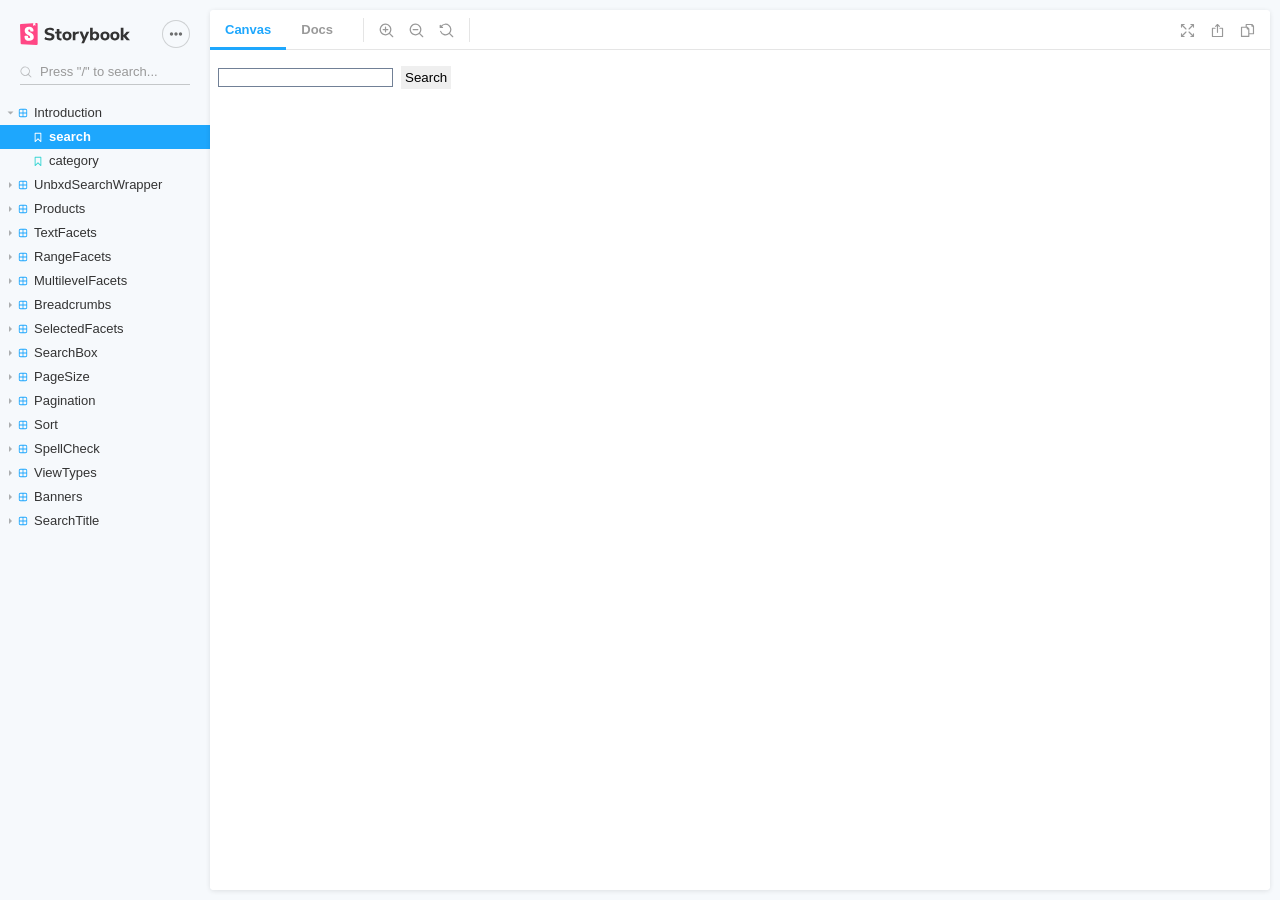
<file: index.html>
<!doctype html><html lang="en"><head><meta charset="utf-8"/><title>Storybook</title><meta name="viewport" content="width=device-width,initial-scale=1"/><style>html, body {
    overflow: hidden;
    height: 100%;
    width: 100%;
    margin: 0;
    padding: 0;
  }</style><script>/* globals window */
  /* eslint-disable no-underscore-dangle */
  try {
    if (window.top !== window) {
      window.__REACT_DEVTOOLS_GLOBAL_HOOK__ = window.top.__REACT_DEVTOOLS_GLOBAL_HOOK__;
    }
  } catch (e) {
    // eslint-disable-next-line no-console
    console.warn('unable to connect to top frame for connecting dev tools');
  }</script><style>#root[hidden],
      #docs-root[hidden] {
        display: none !important;
      }</style></head><body><div id="root"></div><div id="docs-root"></div><script>window['DOCS_MODE'] = false;</script><script src="runtime~main.286b69a873d49f2f199c.bundle.js"></script><script src="vendors~main.9d4e52c0f0dc4709072e.bundle.js"></script><script src="main.f4c1c3a547b04ed92ee2.bundle.js"></script></body></html>
</file>
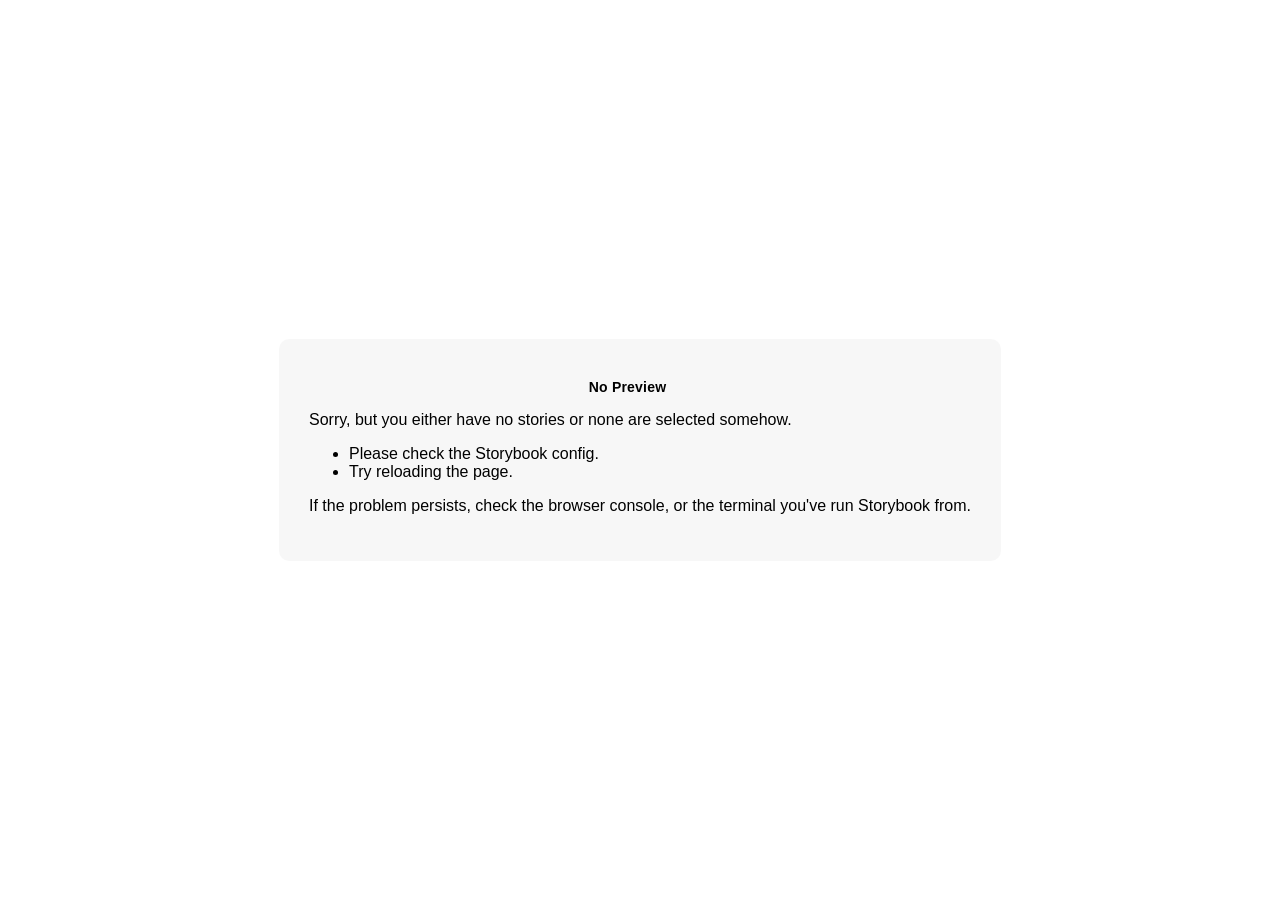
<file: iframe.html>
<!doctype html><html lang="en"><head><meta charset="utf-8"><title>Storybook</title><meta name="viewport" content="width=device-width,initial-scale=1"><base target="_parent"><style>:not(.sb-show-main) > .sb-main,
  :not(.sb-show-nopreview) > .sb-nopreview,
  :not(.sb-show-errordisplay) > .sb-errordisplay {
    display: none;
  }

  .sb-wrapper {
    position: fixed;
    top: 0;
    bottom: 0;
    left: 0;
    right: 0;
    padding: 20px;
    font-family: "Nunito Sans", -apple-system, ".SFNSText-Regular", "San Francisco", BlinkMacSystemFont, "Segoe UI", "Helvetica Neue", Helvetica, Arial, sans-serif;
    -webkit-font-smoothing: antialiased;
    overflow: auto;
  }

  .sb-heading {
    font-size: 14px;
    font-weight: 600;
    letter-spacing: 0.2px;
    margin: 10px 0;
    padding-right: 25px;
  }

  .sb-nopreview {
    display: flex;
    align-content: center;
    justify-content: center;
  }

  .sb-nopreview_main {
    margin: auto;
    padding: 30px;
    border-radius: 10px;
    background: rgba(0,0,0,0.03);
  }

  .sb-nopreview_heading {
    text-align: center;
  }

  .sb-errordisplay {
    border: 20px solid rgb(187, 49, 49);
    background: #222;
    color: #fff;
    z-index: 999999;
  }

  .sb-errordisplay_code {
    padding: 10px;
    background: #000;
    color: #eee;
    font-family: "Operator Mono", "Fira Code Retina", "Fira Code", "FiraCode-Retina", "Andale Mono", "Lucida Console", Consolas, Monaco, monospace;
  }

  .sb-errordisplay pre {
    white-space: pre-wrap;
  }</style><script>/* globals window */
  /* eslint-disable no-underscore-dangle */
  try {
    if (window.top !== window) {
      window.__REACT_DEVTOOLS_GLOBAL_HOOK__ = window.top.__REACT_DEVTOOLS_GLOBAL_HOOK__;
      window.__VUE_DEVTOOLS_GLOBAL_HOOK__ = window.top.__VUE_DEVTOOLS_GLOBAL_HOOK__;
      window.top.__VUE_DEVTOOLS_CONTEXT__ = window.document;
    }
  } catch (e) {
    // eslint-disable-next-line no-console
    console.warn('unable to connect to top frame for connecting dev tools');
  }</script><link href="main.css" rel="stylesheet"><style>#root[hidden],
      #docs-root[hidden] {
        display: none !important;
      }</style></head><body><div class="sb-nopreview sb-wrapper"><div class="sb-nopreview_main"><h1 class="sb-nopreview_heading sb-heading">No Preview</h1><p>Sorry, but you either have no stories or none are selected somehow.</p><ul><li>Please check the Storybook config.</li><li>Try reloading the page.</li></ul><p>If the problem persists, check the browser console, or the terminal you've run Storybook from.</p></div></div><div class="sb-errordisplay sb-wrapper"><pre id="error-message" class="sb-heading"></pre><pre class="sb-errordisplay_code"><code id="error-stack"></code></pre></div><div id="root"></div><div id="docs-root"></div><script src="runtime~main.a4f03b9b4770ca3064b0.bundle.js"></script><script src="vendors~main.a4f03b9b4770ca3064b0.bundle.js"></script><script src="main.a4f03b9b4770ca3064b0.bundle.js"></script></body></html>
</file>
<file: main.css>
/*! normalize.css v8.0.1 | MIT License | github.com/necolas/normalize.css */

*,::before,::after{
  box-sizing:border-box;
  border-width:0;
  border-style:solid;
  border-color:#e2e8f0
}

.grid-cols-1{
  grid-template-columns:repeat(1, minmax(0, 1fr))
}

.grid-cols-2{
  grid-template-columns:repeat(2, minmax(0, 1fr))
}

.grid-cols-3{
  grid-template-columns:repeat(3, minmax(0, 1fr))
}

.grid-cols-4{
  grid-template-columns:repeat(4, minmax(0, 1fr))
}

.grid-cols-5{
  grid-template-columns:repeat(5, minmax(0, 1fr))
}

.grid-cols-6{
  grid-template-columns:repeat(6, minmax(0, 1fr))
}

.grid-cols-7{
  grid-template-columns:repeat(7, minmax(0, 1fr))
}

.grid-cols-8{
  grid-template-columns:repeat(8, minmax(0, 1fr))
}

.grid-cols-9{
  grid-template-columns:repeat(9, minmax(0, 1fr))
}

.grid-cols-10{
  grid-template-columns:repeat(10, minmax(0, 1fr))
}

.grid-cols-11{
  grid-template-columns:repeat(11, minmax(0, 1fr))
}

.grid-cols-12{
  grid-template-columns:repeat(12, minmax(0, 1fr))
}

.UNX-products__list{
  display:grid;
  grid-gap:1rem;
  gap:1rem;
  padding:1rem
}

.UNX-productCard__container .-image{
  height:200px;
  width:200px
}

.UNX-swatch__list{
  display:flex
}

.UNX-swatch__list .UNX-swatch__item{
  margin:0.25rem
}

.UNX-swatch__list .UNX-swatch__item.-active{
  border-width:2px;
  --border-opacity:1;
  border-color:#718096;
  border-color:rgba(113, 128, 150, var(--border-opacity))
}

.UNX-swatch__list .-image{
  height:30px;
  width:30px
}

.UNX-slider__container{
  margin:1rem;
  width:90%
}

.UNX-slider__container .UNX-sliderTrack__container{
  --bg-opacity:1;
  background-color:#cbd5e0;
  background-color:rgba(203, 213, 224, var(--bg-opacity));
  height:0.25rem;
  margin-top:0.75rem;
  margin-bottom:0.75rem;
  position:relative;
  display:flex;
  align-items:center
}

.UNX-slider__container .UNX-slider__thumb{
  --bg-opacity:1;
  background-color:#48bb78;
  background-color:rgba(72, 187, 120, var(--bg-opacity));
  height:0.75rem;
  width:12px;
  position:absolute;
  display:flex;
  align-items:center;
  border-radius:10px
}

.UNX-slider__container .UNX-sliderTrack.-active{
  --bg-opacity:1;
  background-color:#2f855a;
  background-color:rgba(47, 133, 90, var(--bg-opacity));
  height:0.5rem;
  position:absolute
}

.UNX-slider__container .UNX-sliderRanges__container{
  display:flex;
  justify-content:space-between
}

.UNX-searchbox__container{
  display:inline-block;
  position:relative
}

.UNX-searchbox__container .UNX-searchbox__input{
  border-width:1px;
  --border-opacity:1;
  border-color:#718096;
  border-color:rgba(113, 128, 150, var(--border-opacity))
}

.UNX-searchbox__container .UNX-searchbox__button{
  padding:0.25rem;
  margin:0.5rem
}

.UNX-searchbox__container .UNX-searchbox__clearIcon{
  position:absolute;
  right:70px;
  top:12px
}

.UNX-loader__icon{
  height:100px;
  width:100px
}

.UNX-loader__icon path{
  fill:grey
}

.hidden{
  display:none
}


/*# sourceMappingURL=main.css.map*/
</file>
